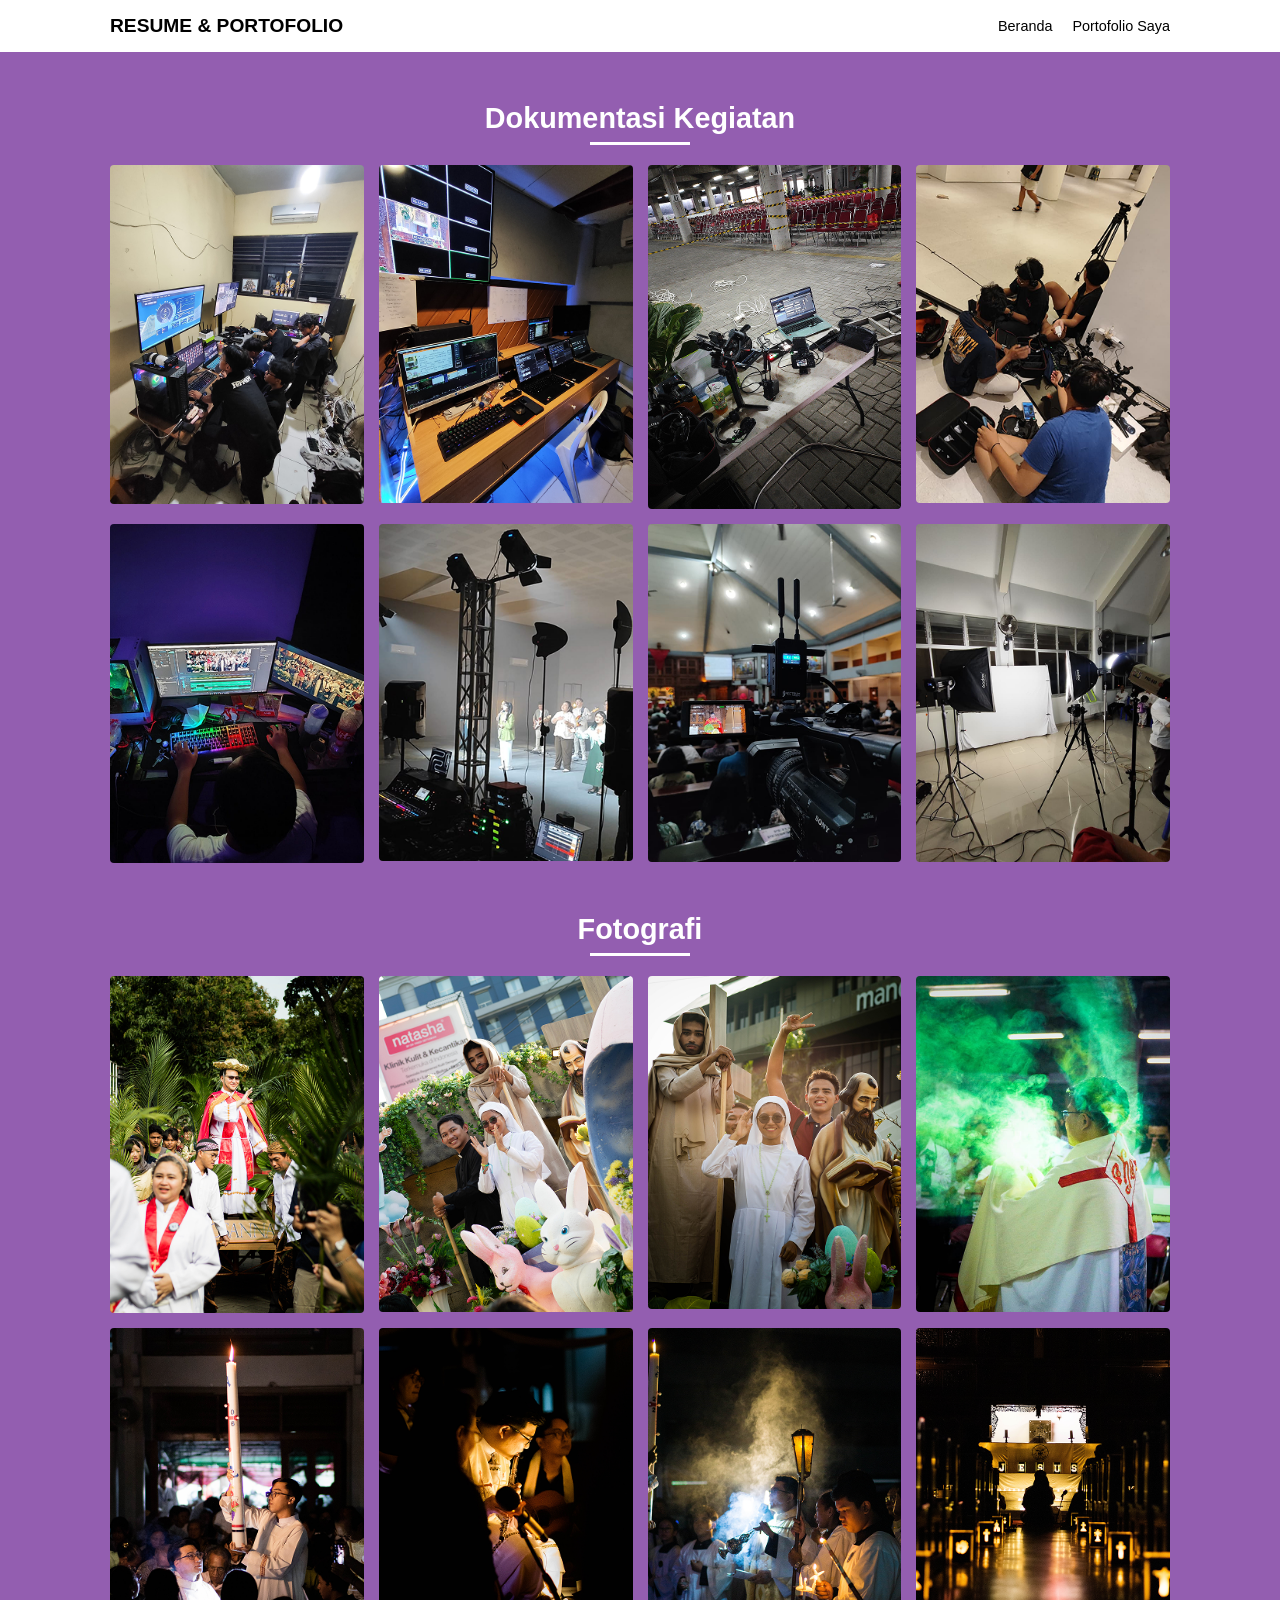
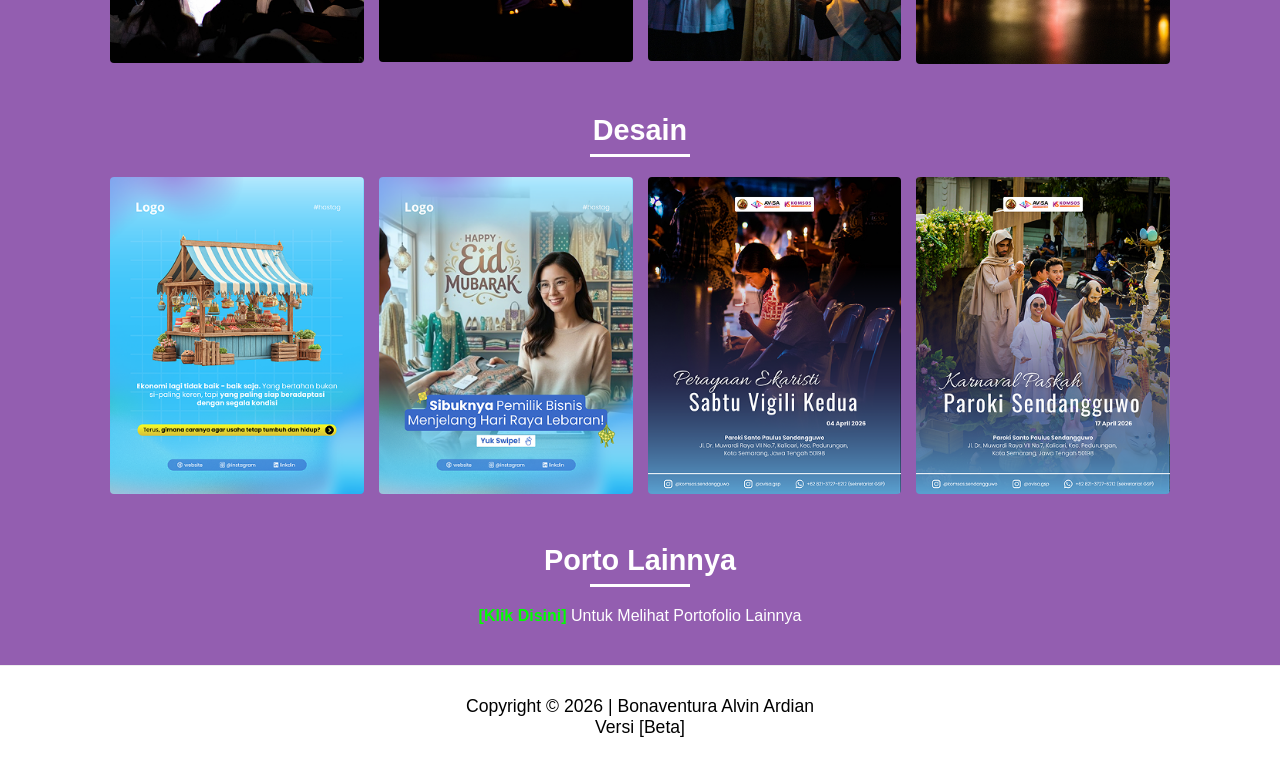
<file: portofolio.html>
<!DOCTYPE html>
<html lang="id">
<head>
    <meta charset="UTF-8">
    <meta name="viewport" content="width=device-width, initial-scale=1.0">
    <title>Resume & Portofolio - Bonaventura Alvin Ardian</title>
    <link rel="stylesheet" href="portofolio.css">
</head>
<body>

    <header>
        <nav class="container">
            <div class="logo">RESUME & PORTOFOLIO</div>
            <ul>
                <li><a href="https://vinardn.github.io/myportofolio/">Beranda</a></li>
                <li><a href="portofolio.html">Portofolio Saya</a></li>
            </ul>
        </nav>
    </header>

    <main class="container">
        <section>
            <h2>Dokumentasi Kegiatan</h2>
            <div class="grid-gallery">
                <img src="porto/dok-kegiatan/dok1.png" alt="Kegiatan 1">
                <img src="porto/dok-kegiatan/dok2.png" alt="Kegiatan 2">
                <img src="porto/dok-kegiatan/dok3.png" alt="Kegiatan 3">
                <img src="porto/dok-kegiatan/dok4.png" alt="Kegiatan 4">
                <img src="porto/dok-kegiatan/dok5.png" alt="Kegiatan 5">
                <img src="porto/dok-kegiatan/dok6.png" alt="Kegiatan 6">
                <img src="porto/dok-kegiatan/dok7.png" alt="Kegiatan 7">
                <img src="porto/dok-kegiatan/dok8.png" alt="Kegiatan 8">
            </div>
        </section>

        <section>
            <h2>Fotografi</h2>
            <div class="grid-gallery">
                <img src="porto/fotografi/foto1.png" alt="Foto 1">
                <img src="porto/fotografi/foto2.png" alt="Foto 2">
                <img src="porto/fotografi/foto3.png" alt="Foto 3">
                <img src="porto/fotografi/foto4.png" alt="Foto 4">
                <img src="porto/fotografi/foto5.png" alt="Foto 5">
                <img src="porto/fotografi/foto6.png" alt="Foto 6">
                <img src="porto/fotografi/foto7.png" alt="Foto 7">
                <img src="porto/fotografi/foto8.png" alt="Foto 8">
            </div>
        </section>

        <section>
            <h2>Desain</h2>
            <div class="grid-gallery">
                <img src="porto/desain/desain1.png" alt="Desain 1">
                <img src="porto/desain/desain2.png" alt="Desain 2">
                <img src="porto/desain/desain3.png" alt="Desain 3">
                <img src="porto/desain/desain4.png" alt="Desain 4">
            </div>
        </section>

        <section class="videografi">
            <h2>Porto Lainnya</h2>
            <p><a href="https://drive.google.com/drive/folders/11xY3KGsa7USn1kyC9gbj5METNvO1Qr8e?usp=sharing">[Klik Disini]</a> Untuk Melihat Portofolio Lainnya</p>
        </section>
    </main>

    <footer class="footer-section">
        <div class="footer-container">
            <p>
                Copyright &copy; <span id="year"></span> | Bonaventura Alvin Ardian
            </p>
            <p>Versi [Beta]</p>
        </div>
    </footer>
    
    <script>
        document.getElementById("year").textContent = new Date().getFullYear();
    </script>

</body>
</html>
</file>
<file: portofolio.css>
/* Reset & General */
* {
    margin: 0;
    padding: 0;
    box-sizing: border-box;
    font-family: 'Segoe UI', Tahoma, Geneva, Verdana, sans-serif;
}

body {
    background-color: #935eb0; /* Warna ungu sesuai desain */
    color: white;
}

.container {
    max-width: 1100px;
    margin: 0 auto;
    padding: 0 20px;
}

/* Header & Nav */
header {
    background-color: white;
    color: black;
    padding: 15px 0;
    position: sticky;
    top: 0;
    z-index: 100;
}

nav {
    display: flex;
    justify-content: space-between;
    align-items: center;
}

.logo {
    font-weight: bold;
    font-size: 1.2rem;
}

nav ul {
    display: flex;
    list-style: none;
    gap: 20px;
}

nav ul li a {
    text-decoration: none;
    color: black;
    font-size: 0.9rem;
}

/* Section Titles */
h2 {
    text-align: center;
    margin: 50px 0 20px;
    font-size: 1.8rem;
    position: relative;
    padding-bottom: 10px;
}

h2::after {
    content: '';
    width: 100px;
    height: 3px;
    background-color: white;
    position: absolute;
    bottom: 0;
    left: 50%;
    transform: translateX(-50%);
}

/* Grid System (Responsive) */
.grid-gallery {
    display: grid;
    grid-template-columns: repeat(4, 1fr); /* Default 4 kolom untuk laptop */
    gap: 15px;
}

.grid-gallery img {
    width: 100%;
    height: auto;
    border-radius: 4px;
    display: block;
    transition: transform 0.3s ease;
}

.grid-gallery img:hover {
    transform: scale(1.03);
}

/* Videografi Link */
.videografi {
    text-align: center;
    margin: 40px 0;
}

.videografi a {
    color: #00ff00; /* Hijau sesuai desain */
    text-decoration: none;
    font-weight: bold;
}

.footer-section {
    background-color: #ffffff; /* Latar belakang putih */
    padding: 30px 20px;
    border-top: 1px solid #eeeeee; /* Garis tipis opsional untuk pemisah */
    text-align: center;
}

.footer-container p {
    color: #000000;
    font-size: 1.1rem;
    font-weight: 500;
    margin: 0;
    font-family: 'Montserrat', sans-serif;
}

/* RESPONSIVE DESIGN */

/* Menyesuaikan ukuran teks di HP agar tidak terlalu besar */
@media (max-width: 600px) {
    .footer-container p {
        font-size: 0.9rem;
        line-height: 1.4;
    }
    
    .footer-section {
        padding: 20px 10px;
    }
}
</file>
